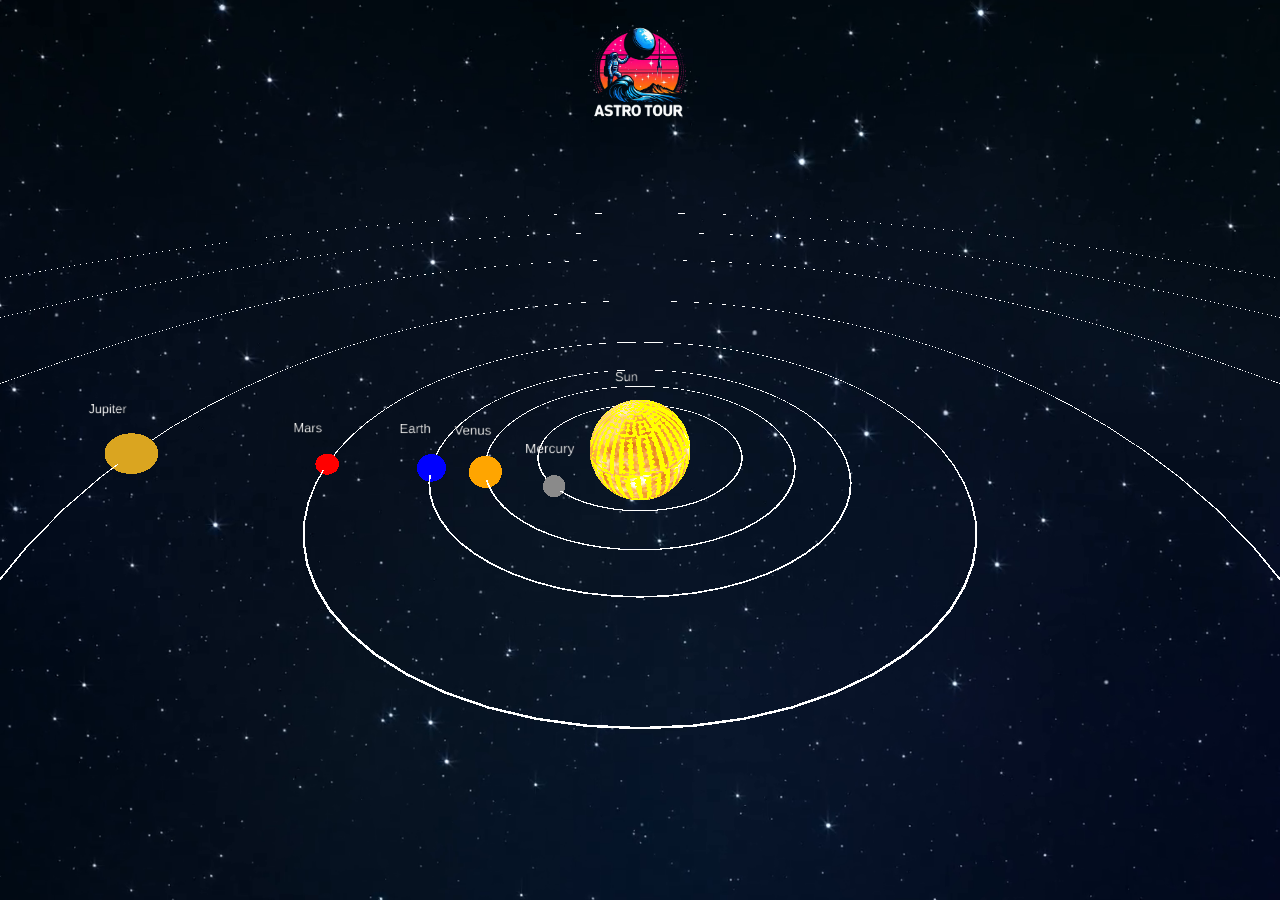
<file: index.html>
<!DOCTYPE html>
<html lang="en">

<head>
    <meta charset="UTF-8">
    <meta name="viewport" content="width=device-width, initial-scale=1.0">
    <title>Sun System</title>
    <link rel="stylesheet" href="assets/css/style.css">
    <link rel="icon" href="assets/img/icon.ico" type="image/x-icon">
</head>
<body>
    <div>
        <img src="assets/img/logo.png" alt="Logo" id="logo">
    </div>    
    <div id="solarSystem"></div>
    <script type="module" src="assets/js/main.js"></script>
</body>
</html>
</file>
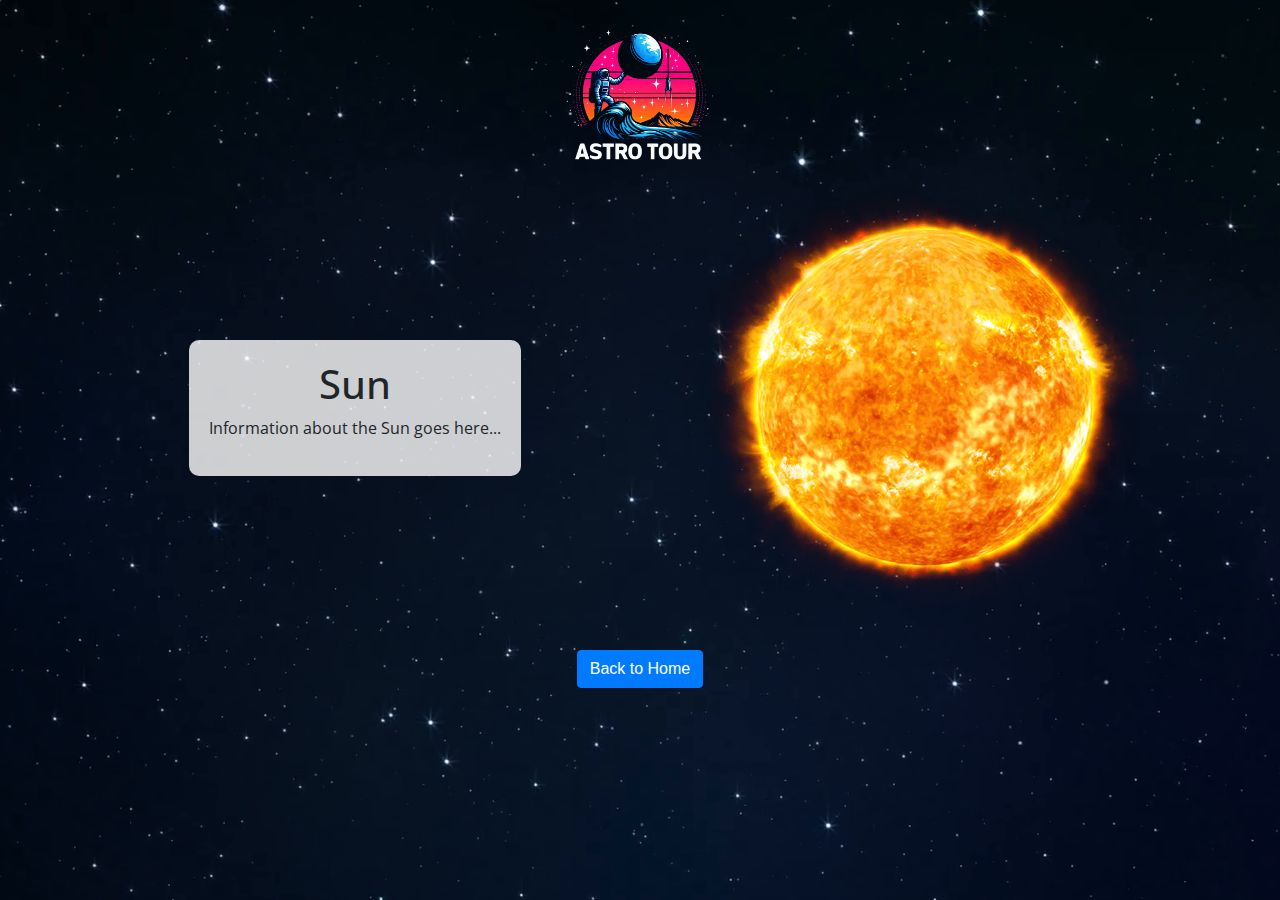
<file: planets/Sun.html>
<!DOCTYPE html>
<html lang="en">
  <head>
    <meta charset="UTF-8" />
    <meta name="viewport" content="width=device-width, initial-scale=1.0" />
    <title>Sun System - Sun</title>
    <link rel="stylesheet" href="../assets/css/style.css" />
    <link rel="icon" href="../assets/img/icon.ico" type="image/x-icon" />
    <link
      rel="stylesheet"
      href="https://maxcdn.bootstrapcdn.com/bootstrap/4.5.2/css/bootstrap.min.css"
    />
    <link
      href="https://fonts.googleapis.com/css2?family=Open+Sans:wght@300&display=swap"
      rel="stylesheet"
    />
    <style>
      body {
        overflow-y: scroll;
      }

      .logo-image {
        max-width: 30%;
        height: auto;
      }

      .sun-image {
        max-width: 80%;
        height: auto;
        margin-bottom: 20px;
      }

      .info-panel {
        background-color: rgba(255, 255, 255, 0.8);
        padding: 20px;
        border-radius: 10px;
        font-family: "Open Sans", sans-serif;
      }

      @media (max-width: 768px) {
        .order-lg-1 {
          order: 2;
        }

        .order-lg-2 {
          order: 1;
        }
      }
    </style>
  </head>
  <body>
    <div class="container mt-4">
      <div class="row">
        <div class="col-md-12 text-center">
          <img src="../assets/img/logo.png" alt="Logo" class="mb-3 logo-image" />
        </div>
      </div>
    </div>

    <div class="container">
      <div class="row">
        <div class="col-md-6 text-center order-lg-1 d-flex align-items-center">
          <div class="info-panel mx-auto">
            <h1 class="text-center">Sun</h1>
            <p>Information about the Sun goes here...</p>
          </div>
        </div>
        <div class="col-md-6 text-center order-lg-2">
          <img
            src="../assets/img/planets/sun.png"
            alt="Sun"
            class="sun-image"
          />
        </div>
      </div>
    </div>

    <footer class="footer mt-auto py-3">
      <div class="container text-center">
        <button class="btn btn-primary" onclick="goBack()">Back to Home</button>
      </div>
    </footer>

    <script src="https://code.jquery.com/jquery-3.5.1.slim.min.js"></script>
    <script src="https://cdn.jsdelivr.net/npm/popper.js@1.16.0/dist/umd/popper.min.js"></script>
    <script src="https://maxcdn.bootstrapcdn.com/bootstrap/4.5.2/js/bootstrap.min.js"></script>

    <script>
      function goBack() {
        window.location.href = '/';
      }
    </script>
  </body>
</html>
</file>
<file: assets/css/style.css>
body {
  margin: 0;
  padding: 0;
  overflow: hidden;
  background: url('../img/background.png') no-repeat center center fixed;
  background-size: cover;
}

#logo {
  position: absolute;
  top: 0px;
  left: 50%;
  transform: translateX(-50%) scale(0.7);
  z-index: 1000;
  pointer-events: none;
}

#solarSystem {
  position: absolute;
  top: 0;
  left: 0;
  width: 100vw;
  height: 100vh;
}
</file>
